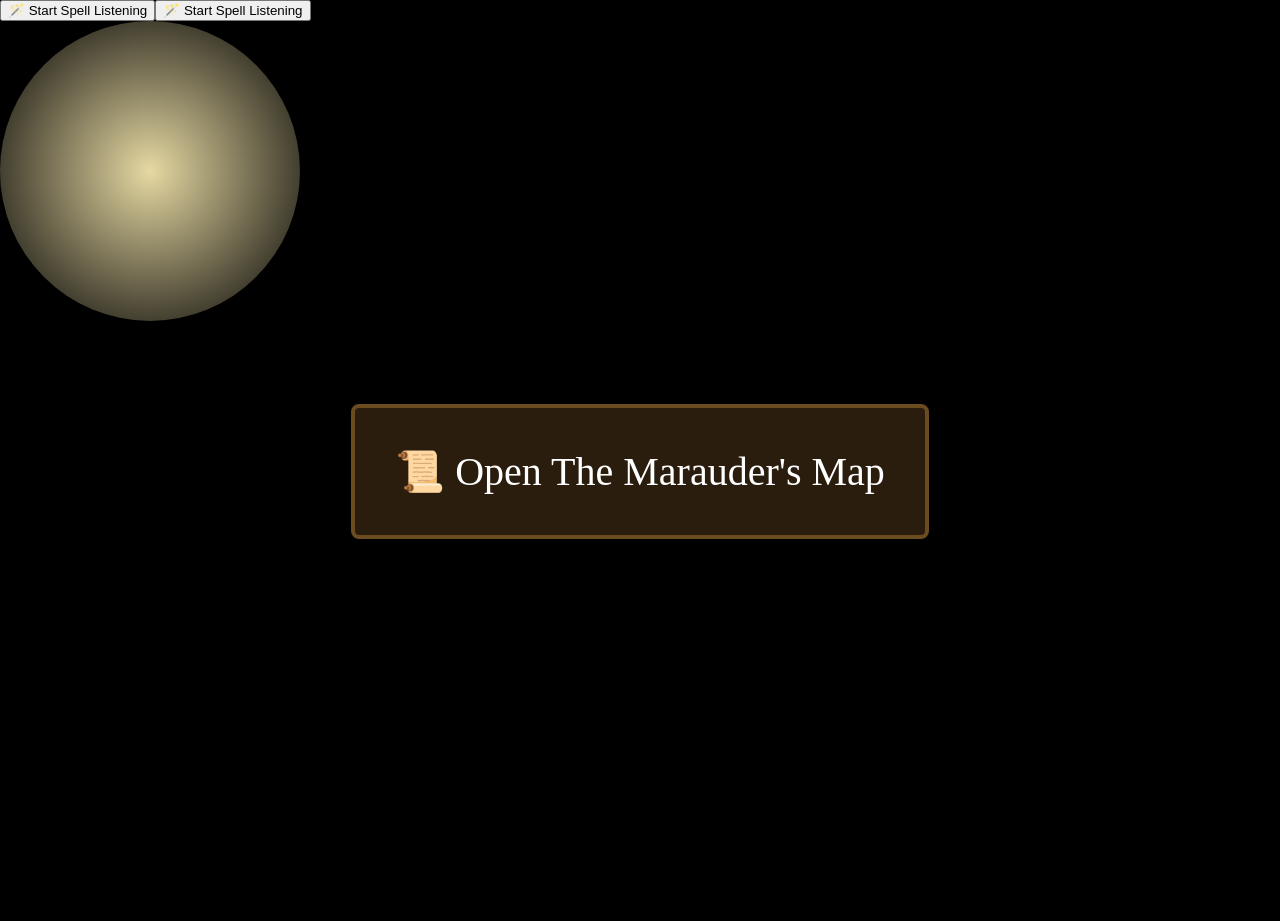
<file: index.html>
<!DOCTYPE html>

<html lang="en">

<head>
<meta charset="UTF-8">
<title>Living Spellbook</title>
<button onclick="startVoiceSpell()">
🪄 Start Spell Listening
<button onclick="startVoiceSpell()">
🪄 Start Spell Listening
</button>
<style>

body{
margin:0;
background:black;
color:white;
font-family:serif;
overflow:hidden;
}

/* Wand light */

#light{
position:fixed;
width:300px;
height:300px;
border-radius:50%;
pointer-events:none;
background:radial-gradient(circle, rgba(255,240,180,.9), rgba(0,0,0,0));
mix-blend-mode:screen;
}

/* Center container */

.container{
display:flex;
height:100vh;
justify-content:center;
align-items:center;
}

/* Spellbook button */

.book{
font-size:40px;
cursor:pointer;
padding:40px;
background:#2b1d0e;
border:4px solid #6b4c1f;
border-radius:8px;
transition:transform .2s;
}

.book:hover{
transform:scale(1.05);
}

</style>

</head>

<body>

<div id="light"></div>

<div class="container">
<div class="book" onclick="openMap()">
📜 Open The Marauder's Map
</div>
</div>

<script>

const light = document.getElementById("light")

document.addEventListener("mousemove", e => {
    light.style.left = (e.clientX - 150) + "px"
    light.style.top = (e.clientY - 150) + "px"
})

function openMap(){
    window.location.href = "marauders-map.html"
}

/* START VOICE SPELL */

function startVoiceSpell(){

const SpeechRecognition = window.SpeechRecognition || window.webkitSpeechRecognition

if(!SpeechRecognition){
alert("Voice recognition not supported")
return
}

const recognition = new SpeechRecognition()

recognition.continuous = true
recognition.lang = "en-US"
recognition.interimResults = false

recognition.start()

recognition.onresult = function(event){

let transcript = event.results[event.results.length - 1][0].transcript
transcript = transcript.toLowerCase().trim()

console.log("Spell heard:", transcript)

/* Flexible spell detection */

if(
transcript.includes("marauder") ||
transcript.includes("reveal") ||
transcript.includes("map")
){
console.log("Opening the Marauder's Map!")
openMap()
}

}

recognition.onerror = function(event){
console.log("Voice error:", event.error)
}

}

</script>




</body>
</html>
</file>
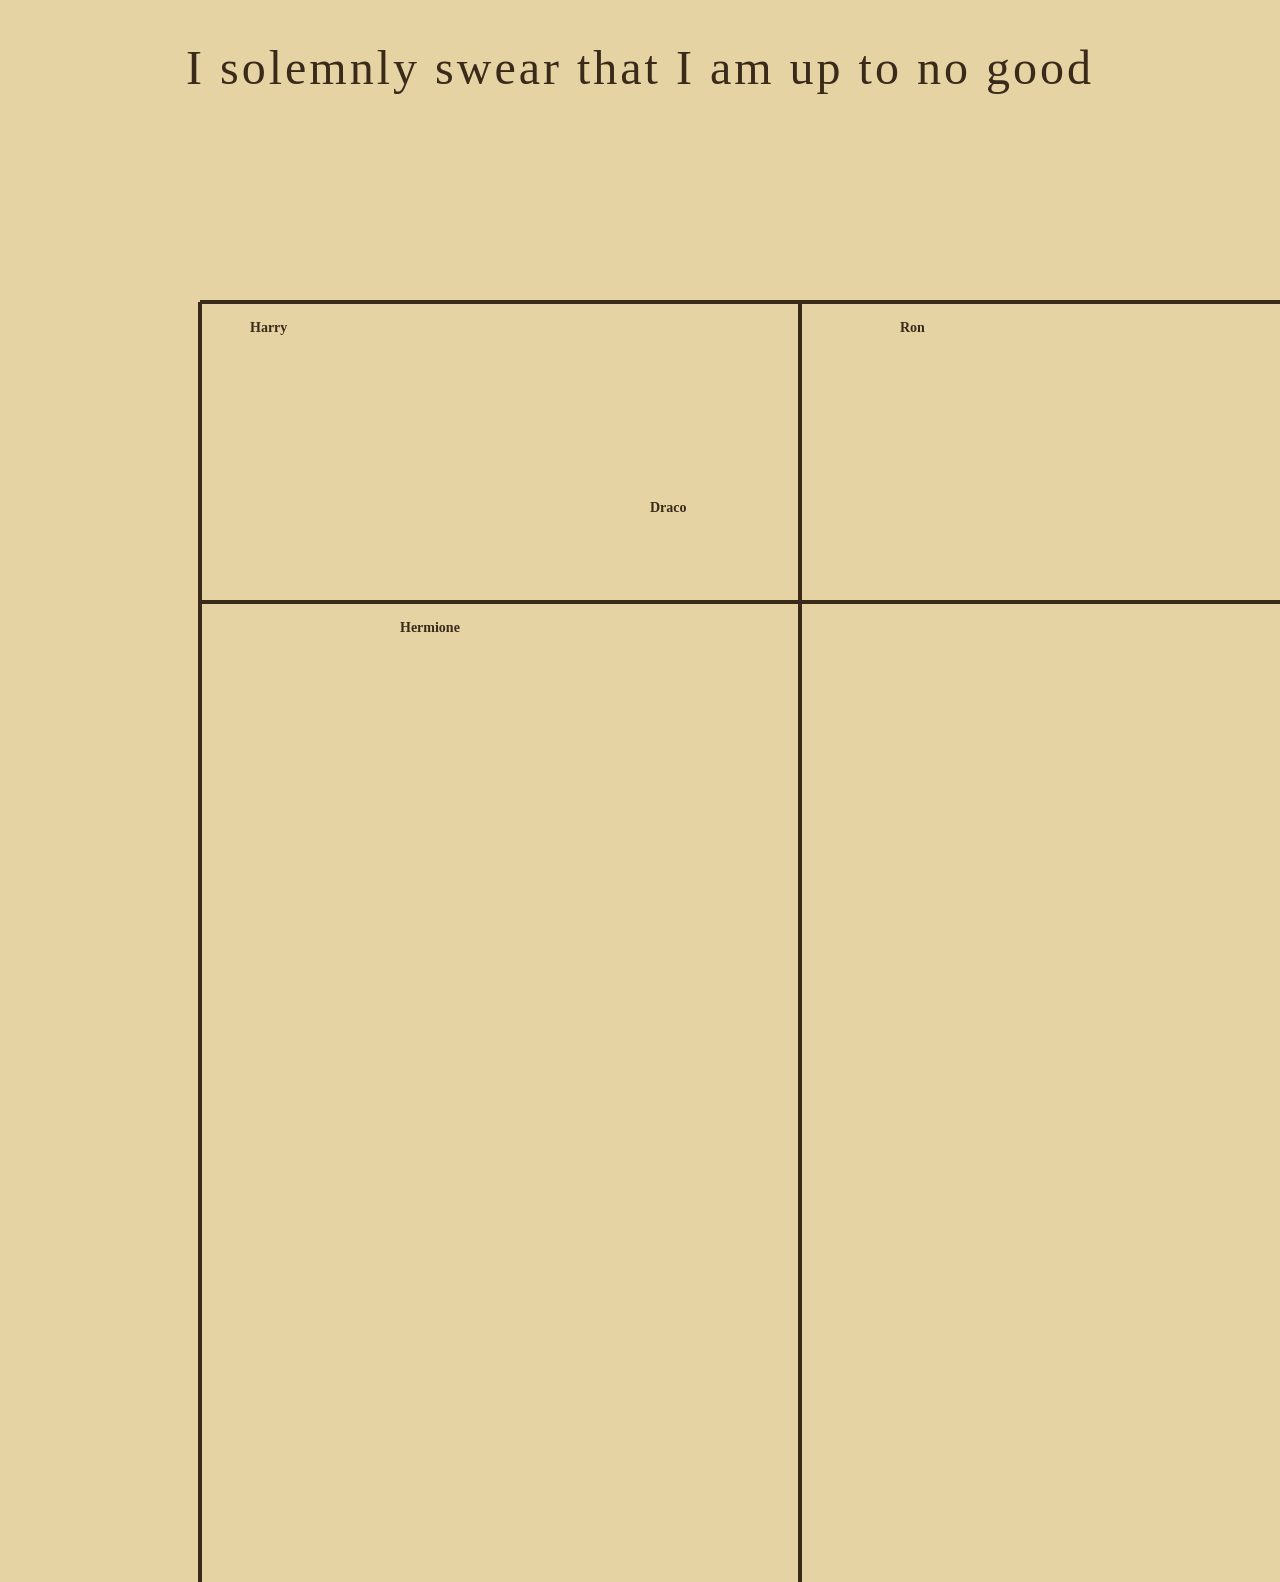
<file: marauders-map.html>
<!DOCTYPE html>

<html>
<head>

<title>The Marauder's Map</title>

<style>

body{
margin:0;
background:#e6d3a3;
font-family:Georgia, serif;
overflow:hidden;
}

/* parchment */

#map{
width:100vw;
height:100vh;
background-image:url("https://www.transparenttextures.com/patterns/aged-paper.png");
position:relative;
}

/* map title */

#title{
position:absolute;
top:40px;
width:100%;
text-align:center;
font-size:48px;
color:#3a2a1a;
letter-spacing:3px;
}

/* corridors */

.path{
position:absolute;
background:#3a2a1a;
height:4px;
transform-origin:left;
animation:draw 2s forwards;
}

@keyframes draw{
from{width:0}
to{width:100%}
}

/* student labels */

.student{
position:absolute;
font-size:14px;
color:#3a2a1a;
font-weight:bold;
}

/* footprints */

.footprint{
position:absolute;
width:6px;
height:10px;
background:#3a2a1a;
border-radius:50%;
opacity:0;
animation:step 0.6s infinite alternate;
}

@keyframes step{
from{opacity:0.2}
to{opacity:1}
}

</style>

</head>

<body>

<div id="map">

<div id="title">
I solemnly swear that I am up to no good
</div>

</div>

<script>

const map = document.getElementById("map")

/* MAP PATHS */

function path(x,y,length,angle){

let p=document.createElement("div")
p.className="path"

p.style.left=x+"px"
p.style.top=y+"px"
p.style.width=length+"px"
p.style.transform="rotate("+angle+"deg)"

map.appendChild(p)

}

path(200,300,600,0)
path(200,300,300,90)
path(800,300,300,90)
path(200,600,600,0)

/* STUDENTS */

const students=[
{name:"Harry",x:250,y:320},
{name:"Hermione",x:400,y:620},
{name:"Ron",x:900,y:320},
{name:"Draco",x:650,y:500}
]

students.forEach(s=>{

let el=document.createElement("div")

el.className="student"
el.innerText=s.name

el.style.left=s.x+"px"
el.style.top=s.y+"px"

map.appendChild(el)

move(el)

})

/* STUDENT MOVEMENT */

function move(el){

setInterval(()=>{

let x=Math.random()*1200+100
let y=Math.random()*600+200

el.style.left=x+"px"
el.style.top=y+"px"

footprints(x,y)

},5000)

}

/* FOOTPRINTS */

function footprints(x,y){

for(let i=0;i<5;i++){

let f=document.createElement("div")

f.className="footprint"

f.style.left=(x+i*6)+"px"
f.style.top=(y+i*6)+"px"

map.appendChild(f)

setTimeout(()=>f.remove(),2000)

}

}

</script>

</body>
</html>
</file>
